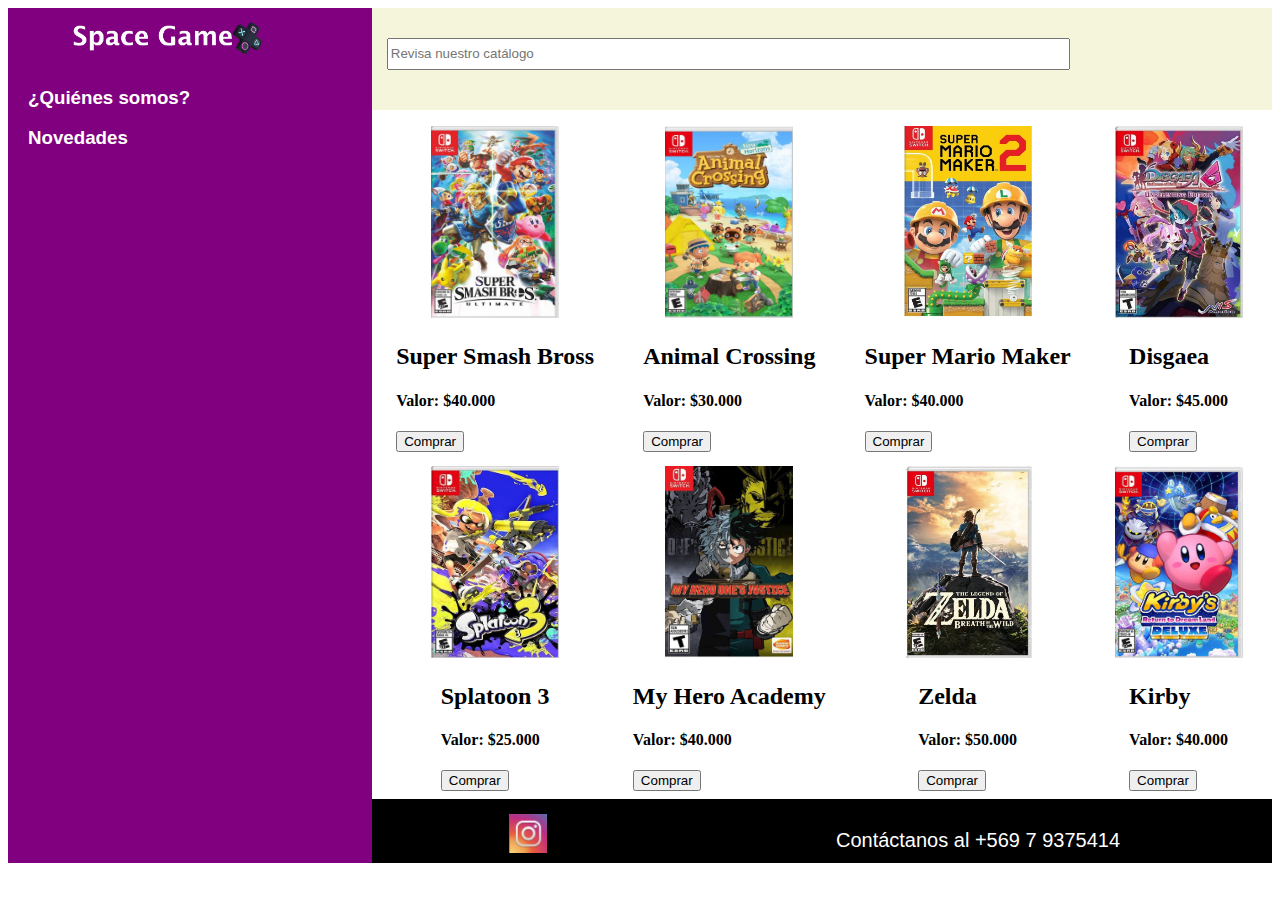
<file: index.html>
<!DOCTYPE html>
<html lang="es">
<head>
    <meta charset="UTF-8">
    <meta name="viewport" content="width=device-width, initial-scale=1.0">
    <title> Space Game </title>
    <link rel="stylesheet" href="assets/css/stylesheet.css">
</head>
<body>
    <div class="grid-container">
        <header>
            <div class="container">
                <input class="input" type="text" placeholder="Revisa nuestro catálogo">
                <div class="btn"></div>
                <i class=" fa fa-search"></i>
            </div>
        </header>
        <menu> 
            <img class="logo" src="assets/imgs/logo-01.png">
            <div class="opciones">
            <h3 class="submenus"> <a href="../menu1.html"target="_blank" style="color: white; text-decoration: none;"> ¿Quiénes somos? </a> </h3>
            <h3 class="submenus"> <a href="../menu2.html"target="_blank" style="color: white; text-decoration: none;"> Novedades </a> </h3>
        </div>
        </menu>

        <main>
            <div class="card">
                <img class="img" src="assets/imgs/6859205_1.jpeg">
                <div>
                    <h2>Super Smash Bross</h2>
                    <h4>Valor: $40.000</h4>
                    <button> Comprar </button>
                </div>
            </div>
            
            <div class="card">
                <img class="img" src="assets/imgs/8467850_1.jpeg">
                <div>
                    <h2>Animal Crossing</h2>
                    <h4>Valor: $30.000</h4>
                    <button> Comprar </button>
                </div>
            </div>

            <div class="card">
                <img class="img" src="assets/imgs/gsc_114310289_964246_1.jpeg">
                <div>
                    <h2>Super Mario Maker</h2>
                    <h4>Valor: $40.000</h4>
                    <button> Comprar </button>
                </div>
            </div>

            <div class="card">
                <img class="img" src="assets/imgs/gsc_114312120_965657_1.jpeg">
                <div>
                    <h2>Disgaea</h2>
                    <h4>Valor: $45.000</h4>
                    <button> Comprar </button>
                </div>
            </div>


            <div class="card">
                <img class="img" src="assets/imgs/gsc_114325638_971651_1.jpeg">
                <div>
                    <h2>Splatoon 3</h2>
                    <h4>Valor: $25.000</h4>
                    <button> Comprar </button>
                </div>
            </div>
            <div class="card">
                <img class="img" src="assets/imgs/gsc_114326295_972013_1.jpeg">
                <div>
                    <h2>My Hero Academy</h2>
                    <h4>Valor: $40.000</h4>
                    <button> Comprar </button>
                </div>
            </div>
            <div class="card">
                <img class="img" src="assets/imgs/gsc_115636655_1204988_1.jpeg">
                <div>
                    <h2>Zelda</h2>
                    <h4>Valor: $50.000</h4>
                    <button> Comprar </button>
                </div>
            </div>
            <div class="card">
                <img class="img" src="assets/imgs/gsc_118220740_2018268_1.jpeg">
                <div>
                    <h2> Kirby</h2>
                    <h4>Valor: $40.000</h4>
                    <button> Comprar </button>
                </div>
            </div>
        </main>
        <footer>
        <a href="https://instagram.com/anca_milla?utm_source=qr&igshid=MzNlNGNkZWQ4Mg%3D%3D"target="blank"><img class="redes" src="assets/imgs/descarga.jpeg"> </a> 
            <div class="pie"> Contáctanos al +569 7 9375414</div>
        </footer>
    </div>
</body>
</html>
</file>
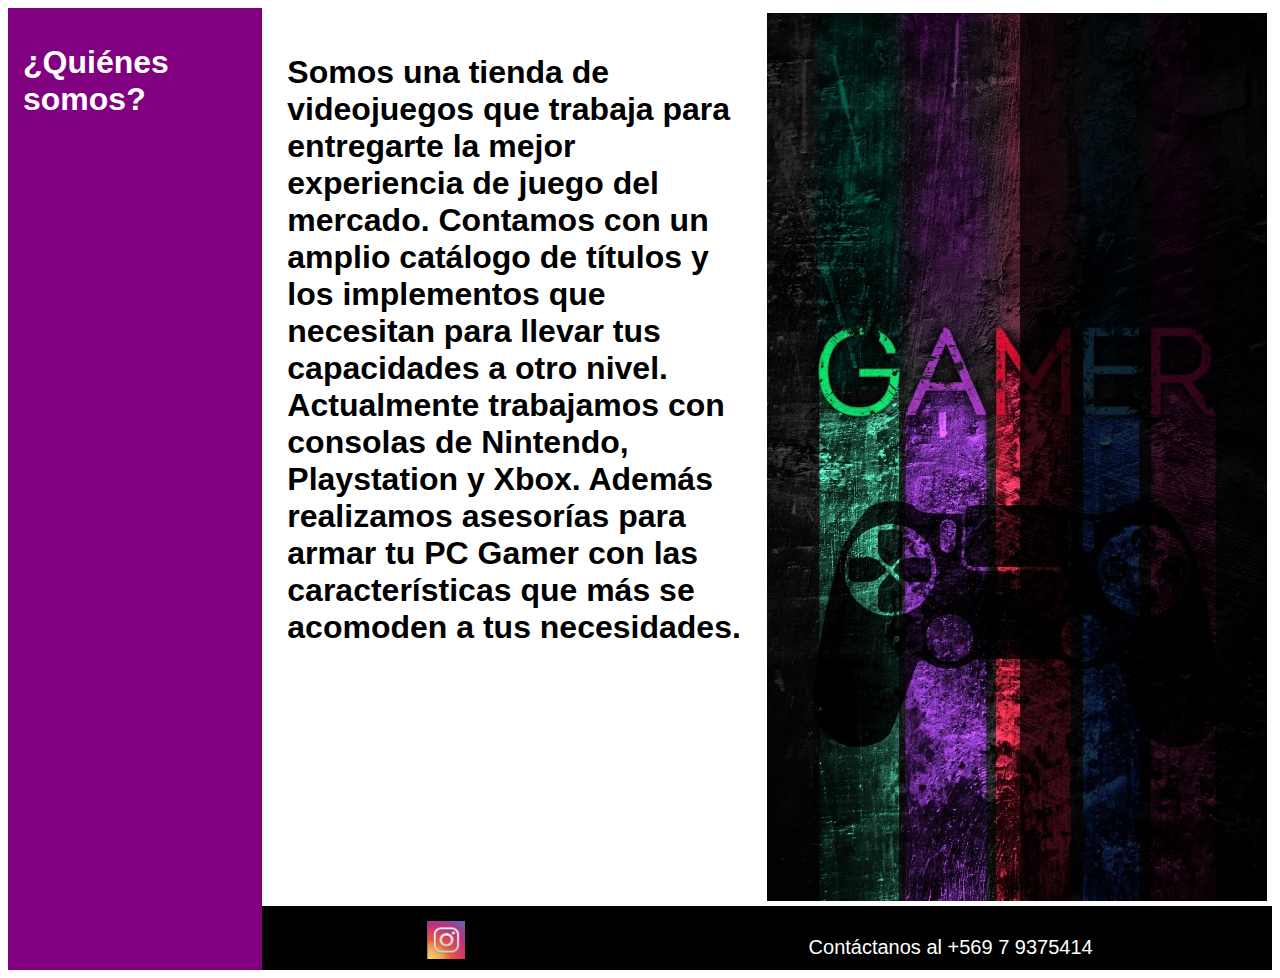
<file: menu1.html>
<!DOCTYPE html>
<html lang="en">
<head>
    <meta charset="UTF-8">
    <meta name="viewport" content="width=device-width, initial-scale=1.0">
    <title>Document</title>
    <link rel="stylesheet" href="assets/css/stylesheet.css">
</head>
<body>
    <div class="grid-container">
        <main>
            <h1 class="menu1"> Somos una tienda de videojuegos que trabaja para entregarte la mejor experiencia de juego del mercado. Contamos con un amplio catálogo de títulos y los implementos que necesitan para llevar tus capacidades a otro nivel. 
                Actualmente trabajamos con consolas de Nintendo, Playstation y Xbox. Además realizamos asesorías para armar tu PC Gamer con las características que más se acomoden a tus necesidades. 
            </h1>
            <img class="gamer" src="assets/imgs/173323-gamer-morado-arte-violeta-rectangulo-500x.jpg">
        </main>
        <menu> 
            <h1 class="submenu1"> ¿Quiénes somos? </h1>
        </menu>
        <footer>
            <a href="https://instagram.com/anca_milla?utm_source=qr&igshid=MzNlNGNkZWQ4Mg%3D%3D"target="blank"><img class="redes" src="assets/imgs/descarga.jpeg"> </a>
            <div class="pie"> Contáctanos al +569 7 9375414</div>
        </footer>
    </div>
</body>
</html>
</file>
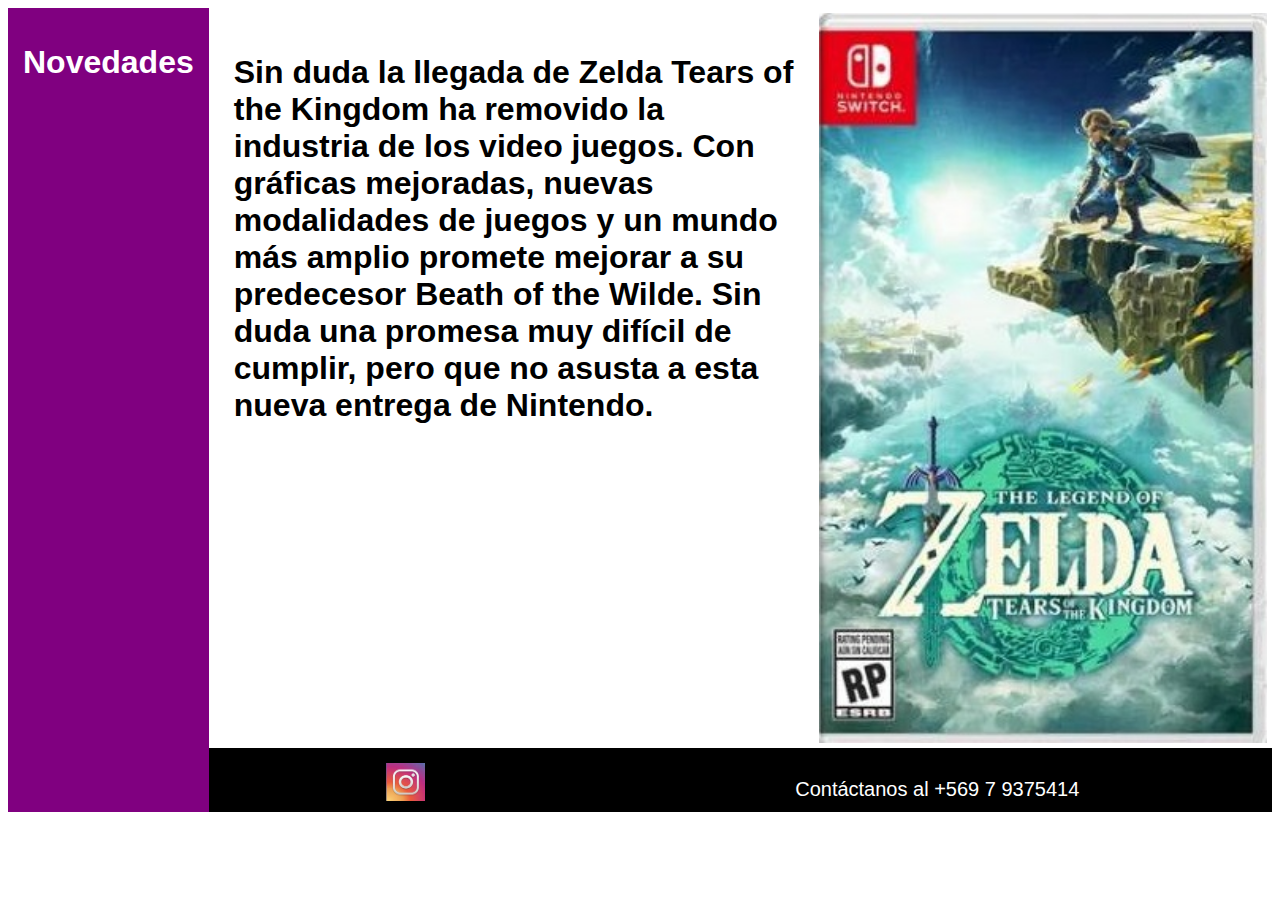
<file: menu2.html>
<!DOCTYPE html>
<html lang="en">
<head>
    <meta charset="UTF-8">
    <meta name="viewport" content="width=device-width, initial-scale=1.0">
    <title>Document</title>
    <link rel="stylesheet" href="assets/css/stylesheet.css">
</head>
<body>
    <div class="grid-container">
        <main>
            <h1 class="menu1"> Sin duda la llegada de Zelda Tears of the Kingdom ha removido la industria de los video juegos. Con gráficas mejoradas, nuevas modalidades de juegos y un mundo más amplio promete mejorar a su predecesor Beath of the Wilde. Sin duda una promesa muy difícil de cumplir, pero que no asusta a esta nueva entrega de Nintendo.
            </h1>
            <img class="zelda" src="assets/imgs/tears.jpeg">
        </main>
        <menu> 
            <h1 class="submenu1"> Novedades </h1>
        </menu>
        <footer>
            <a href="https://instagram.com/anca_milla?utm_source=qr&igshid=MzNlNGNkZWQ4Mg%3D%3D"target="blank"><img class="redes" src="assets/imgs/descarga.jpeg"> </a>
            <div class="pie"> Contáctanos al +569 7 9375414</div>
        </footer>
    </div>
</body>
</html>
</file>
<file: assets/css/stylesheet.css>
.grid-container {
    display: grid;
    grid-template-areas: 
    "menu header header header"
    "menu main main main"
    "menu footer footer footer";
}

header {
    grid-area: header;
    color:black;
    height: 8vw;
    background-color:beige;
    font-size: 50px;
    text-align: start;
}

menu {
    grid-area: menu;
    background-color: purple;
    color: white;
    display: flex;
    flex-direction: column;
    padding: 0px;
    margin: 0px;
    font-family: 'Lucida Sans', 'Lucida Sans Regular', 'Lucida Grande', 'Lucida Sans Unicode', Geneva, Verdana, sans-serif;
}

main {
    grid-area: main;
    display: grid;
    grid-template-columns: auto auto auto auto;
    grid-template-rows: auto auto;
    padding: 5px;
    background-color: white;
}

.zelda {
    width: 35vw;
}

footer {
    grid-area: footer;
    display: flex;
    flex-direction: row;
    justify-content: space-around;
    background-color: black;
    color: white;
    height: 5vw;
    text-align: center;
}

button:hover {
    background-color: black;
    color: white;
}

.img {
    width: 10vw;
    height: 15vw;
    padding: 5px;
    margin-top: 2px;
    transition: 0.5s ease;
}

.img:hover {
    width: 13vw;
    height: 18vw;
}

.card {
    display: flex;
    flex-direction: column;
    justify-content: center;
    align-items: center;
    padding: 3px;
    margin: 0px;
    margin-top: 1px;
}

.pie {
    padding: 30px;
    font-size: 20px;
    font-family: 'Lucida Sans', 'Lucida Sans Regular', 'Lucida Grande', 'Lucida Sans Unicode', Geneva, Verdana, sans-serif;
}

.título {
    padding: 25px;
    font-family: 'Lucida Sans', 'Lucida Sans Regular', 'Lucida Grande', 'Lucida Sans Unicode', Geneva, Verdana, sans-serif;
}

.submenus {
    margin-left: 20px;
    color: white;
    text-decoration-line: none;
    transition: 1s ease;
}

.submenus:hover {
    font-size: 25px;
}

.container {
    width: vw;
    height: 5vw;
    align-items: center;
}

.opciones {
text-decoration-line: none;
}

.input {
    width: 75%;
    height: 2vw;
    margin-top: 30px;
    margin-left: 15px;
    align-items: center;
}

.redes {
    width: 3vw;
    height: 3vw;
    padding: 15px;
}

.logo {
    width: 25vw;
}


@media (max-width: 576px) {
.grid-container {
    display: grid;
    grid-template-areas: 
    "menu"
    "header"
    "main"
    "footer";
}
.logo {
    width: 100%;
}

.zelda {
    width: 100%;
    height: 100%;
}

.gamer {
    width: 100%;
    height: 100%;
}

.input {
    height: 10vw;
    width: 90%;
}

.opciones {
    display: flex;
    flex-direction: row;
    align-items: center;
}

main {
    display: grid;
    grid-template-columns: auto;
    grid-template-rows:max-content;
}    

header {
    width: 100%;
   height: 20vw;
}

footer{
    height: 25vw;
}
.redes {
    width: 10vw;
    height: 10vw;
    padding: 15px;
    margin-top: 15px;
    margin left: 15px;
}
.pie {
    font-size: 15px;
}
.img {
    width: 70%;
    height:60%;
    transition: 0,3s ease;
}
.img:hover {
    width: 100%;
    height: 100%;
}

}

.párrafo {
    font-family: 'Gill Sans', 'Gill Sans MT', Calibri, 'Trebuchet MS', sans-serif;
    padding: 20px;
}

.menu1 {
    padding: 20px;
    font-family:'Lucida Sans', 'Lucida Sans Regular', 'Lucida Grande', 'Lucida Sans Unicode', Geneva, Verdana, sans-serif;
}
.submenu1 {
    padding: 15px;
}
</file>
